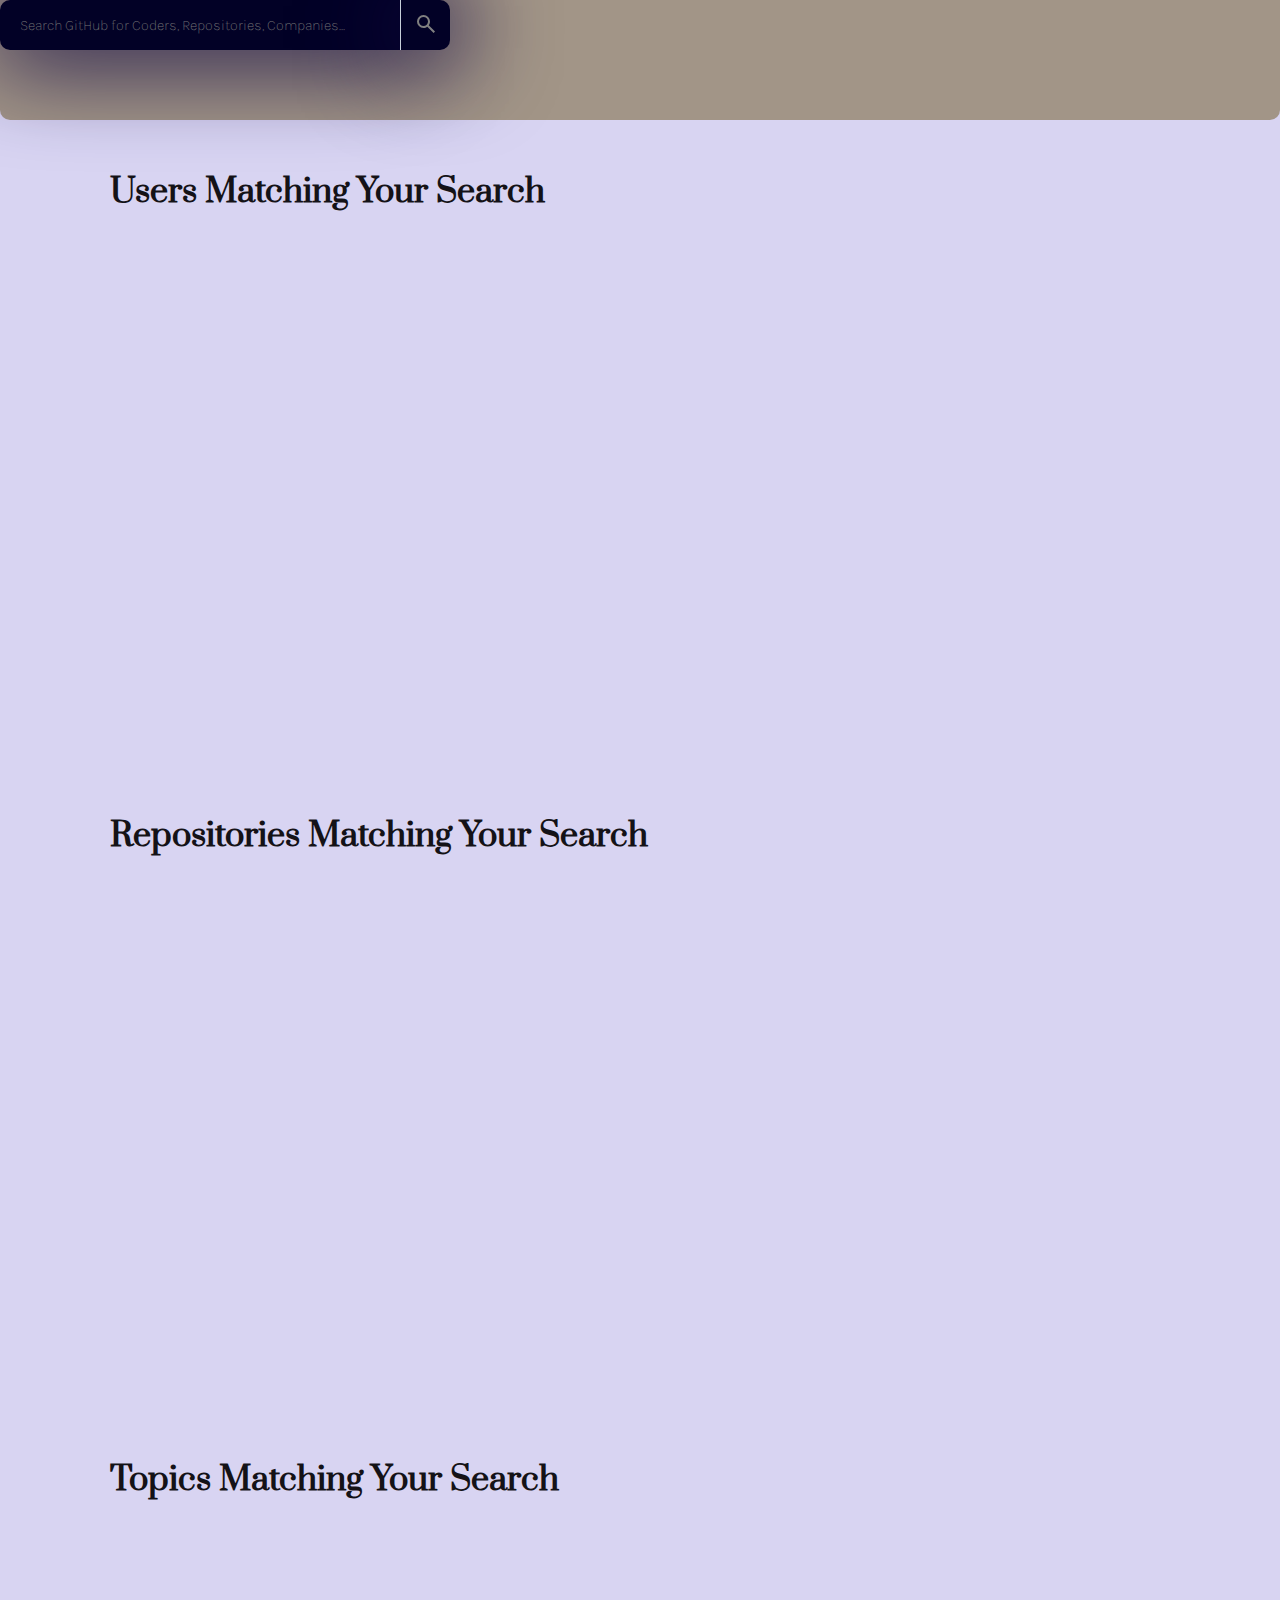
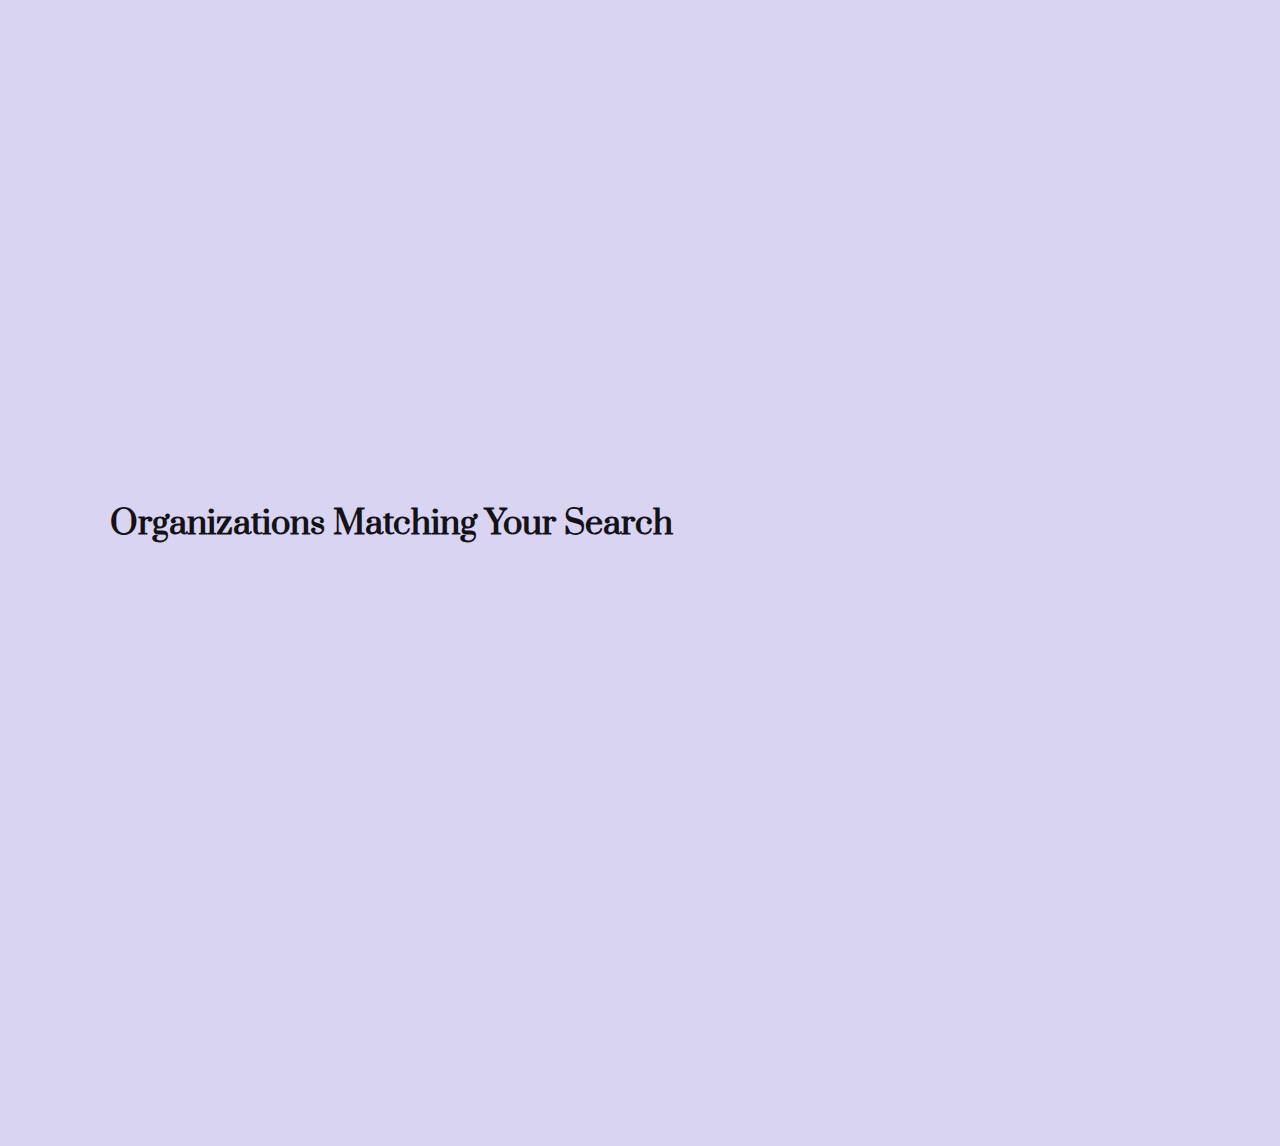
<file: searchpage.html>
<!DOCTYPE html>
<html lang="en">
<head>
    <meta charset="UTF-8">
    <meta name="viewport" content="width=device-width, initial-scale=1.0">
    <link rel="stylesheet" href="./searchpage-style.css" />
    <link rel="stylesheet" href="https://fonts.googleapis.com/css2?family=Material+Symbols+Outlined:opsz,wght,FILL,GRAD@20..48,100..700,0..1,-50..200" />
    <link rel="preconnect" href="https://fonts.googleapis.com">
    <link rel="preconnect" href="https://fonts.gstatic.com" crossorigin>
    <link href="https://fonts.googleapis.com/css2?family=Karla:wght@400;700&display=swap" rel="stylesheet">
    <link href="https://fonts.googleapis.com/css2?family=DM+Serif+Display&family=Inria+Serif&family=PT+Serif+Caption&family=Prata&display=swap" rel="stylesheet">
    <title>CodeConnect</title>
</head>
<body>
    <div id="main-container">
        <div id="search-container">
            <form id="search-form">
                <div id="search">
                    <input type="search" placeholder="Search GitHub for Coders, Repositories, Companies..." id="search-bar"/>
                    <button id="search-btn">
                        <span class="material-symbols-outlined">
                            search
                            </span>
                    </button>    
                </div>
            </form>
        </div>
        <div id="results-container">
            <h2 class="result-header"><strong>Users Matching Your Search</strong></h2>
            <div id="user-results" class="scroll-section">
            </div>
            <h2 class="result-header"><strong>Repositories Matching Your Search</strong></h2>
            <div id="repo-results" class="scroll-section">
            </div>
            <h2 class="result-header"><strong>Topics Matching Your Search</strong></h2>
            <div id="topic-results" class="scroll-section">
            </div>
            <h2 class="result-header"><strong>Organizations Matching Your Search</strong></h2>
            <div id="organization-results" class="scroll-section">
            </div>
        </div>
    </div>
    <script src="./searchpage-script.js"></script>
</body>
</html>
</file>
<file: searchpage-style.css>
html {
    font-size: 16px;
    box-sizing: border-box;
    font-family: 'Karla', sans-serif;
    color: white;
}

a {
    color: white;
}

body {
    margin: 0;
    background-color: #D8D4F2;
}

*, *:before, *:after {
    box-sizing: inherit;
}

#main-container {
    background-color:#D8D4F2;
    background-attachment: fixed;
    top: 0;
    right: 0;
    bottom: 0;
    left: 0;
    width: 100vw;
    min-height: 100vh;
    margin: 0;
    padding: 0;
}

#search-container {
    position: fixed;
    top: 0;
    width: 100%;
    background-color: #A29587;
    height: 120px;
    /* display: flex;
    align-items: center; */
    border-bottom-left-radius: 10px;
    border-bottom-right-radius: 10px;
    margin-bottom: 150px;
    z-index: 1;
}

#search-form {
    height: 80%;
    display: flex;
    /* align-items: center;
    justify-content: center; */
}

#search {
    display: flex;
    /* align-items: center;
    justify-content: center; */
}

#search-bar {
    font-family: 'Karla';
    font-weight: 100;
    font-size: .91rem;
    padding: 20px;
    margin: 0;
    width: 400px;
    height: 50px;
    border-top-left-radius: 10px;
    border-bottom-left-radius: 10px;
    border: 0px solid white;
    box-shadow: 3px 2px 93px 9px rgba(18,10,66,1);
    color: white;
    background-color:#020126;
}

button{
    border-width : 0;
}

#search-btn {
    padding: 0;
    margin: 0;
    height: 50px;
    width: 50px;
    border-top-right-radius: 10px;
    border-bottom-right-radius: 10px;
    border-left: 1px outset #C7CFD9;
    color: white;
    background-color: #020126;
    box-shadow: 3px 2px 93px 9px rgba(18,10,66,1);
}

.material-symbols-outlined {
    color: gray;
  font-variation-settings:
  'FILL' 0,
  'wght' 400,
  'GRAD' 0,
  'opsz' 24
}

#search-btn:hover, #search-bar:hover {
    cursor: pointer;
    transform : scale(1.02);
    opacity: 0.95;
    background-color: #070130;
}

.scroll-section {
    height : 60vh;
    overflow-y: auto;
    margin: 30px;
    border-radius: 15px;
    opacity: 0.8;
}

#results-container{
    margin-top: 170px;
}

#user-results {
    display: flex;
    justify-content: center;
}

.user{
    width: 28%;
    height: 90%;
    margin: 20px;
    background-color :  #C4B2BC;
    border-radius: 10%;
    display : flex;
    flex-direction: column;
    color: #332E3C;
    overflow-y: auto;
    overflow-x: auto;
}

.user-info {
    margin-top : 10px;
    display: flex;
    align-items: center;
    justify-content: center;
    width: 100%;
    height: 25%;
}
.user-image{
    height: 88%;
    width: 25%;
    border-radius: 100%;

}

.user-name{
    top: 5px;
    font-size: 2.0rem;
    width: 50%;
    justify-content: center;
    font-family: 'PT Serif Caption', serif;
}

.user-repo-header, .repo-commit-header {
    margin-left : 35px;
    font-family: 'DM Serif Display', serif;
}

.user ul{
    margin-top: 0;
    list-style-type: square;
    font-family: 'Inria Serif', serif;
}

.user-repo{
    margin: 10px;
}

.user-repo-link{
    display: inline;
    color: #563853;
    font-size: 1.15rem;
}

.user-repo-description{
    font-size: 1.0rem;
    display: inline;
    margin-left: 5px;
    overflow-wrap: break-word;
}

#repo-results{
    display: flex;
    justify-content: center;
}

.repo {
    width: 28%;
    height: 90%;
    margin: 20px;
    background-color :  #C4B2BC;
    border-radius: 10%;
    display : flex;
    flex-direction: column;
    color: #332E3C;
    overflow-y: auto;
}

.repo-name {
    font-size : 1.3rem;
    display: inline;
    font-family: 'PT Serif Caption', serif;
    color: #563853;
}

.repo-owner-name{
    font-size: 1.5rem;
    display: inline;
    margin-left : 5px;
}

.repo-name-owner-div {
    height: 75px;
    width: 100%;
    margin-top : 10px;
    align-items: center;
    justify-content: center;
    display: flex;
}

.repo-description{
    margin-left: 35px;
    margin-right: 35px;
    font-size: 1.0rem;
    font-family: 'Inria Serif', serif;
    align-items: center;
    justify-content: center;
}

.repo-commit-header{
    margin-top: 0;
}

.repo-commit-author-date{
    font-size: 1.0rem;
    margin-left: 35px;
    margin-right: 35px;
    margin-top: 0;
}

.repo-commit-message{
    font-size: 1.0rem;
    margin-left: 35px;
    margin-right: 35px;
    margin-top: 0;
}

.result-header {
    color: #141217;
    z-index: 3;
    display: block;
    margin-left : 110px;
    font-family: 'Prata', serif;
    font-size: 2.0rem;
}

#topic-results{
    display: flex;
    justify-content: center;
}

.topic {
    width: 28%;
    height: 90%;
    margin: 20px;
    background-color :  #C4B2BC;
    border-radius: 10%;
    display : flex;
    flex-direction: column;
    color: #332E3C;
    overflow-y: auto;
    align-items: center;
}

.topic-name {
    top: 5px;
    font-size: 2.0rem;
    justify-content: center;
    font-family: 'PT Serif Caption', serif;
}
</file>
